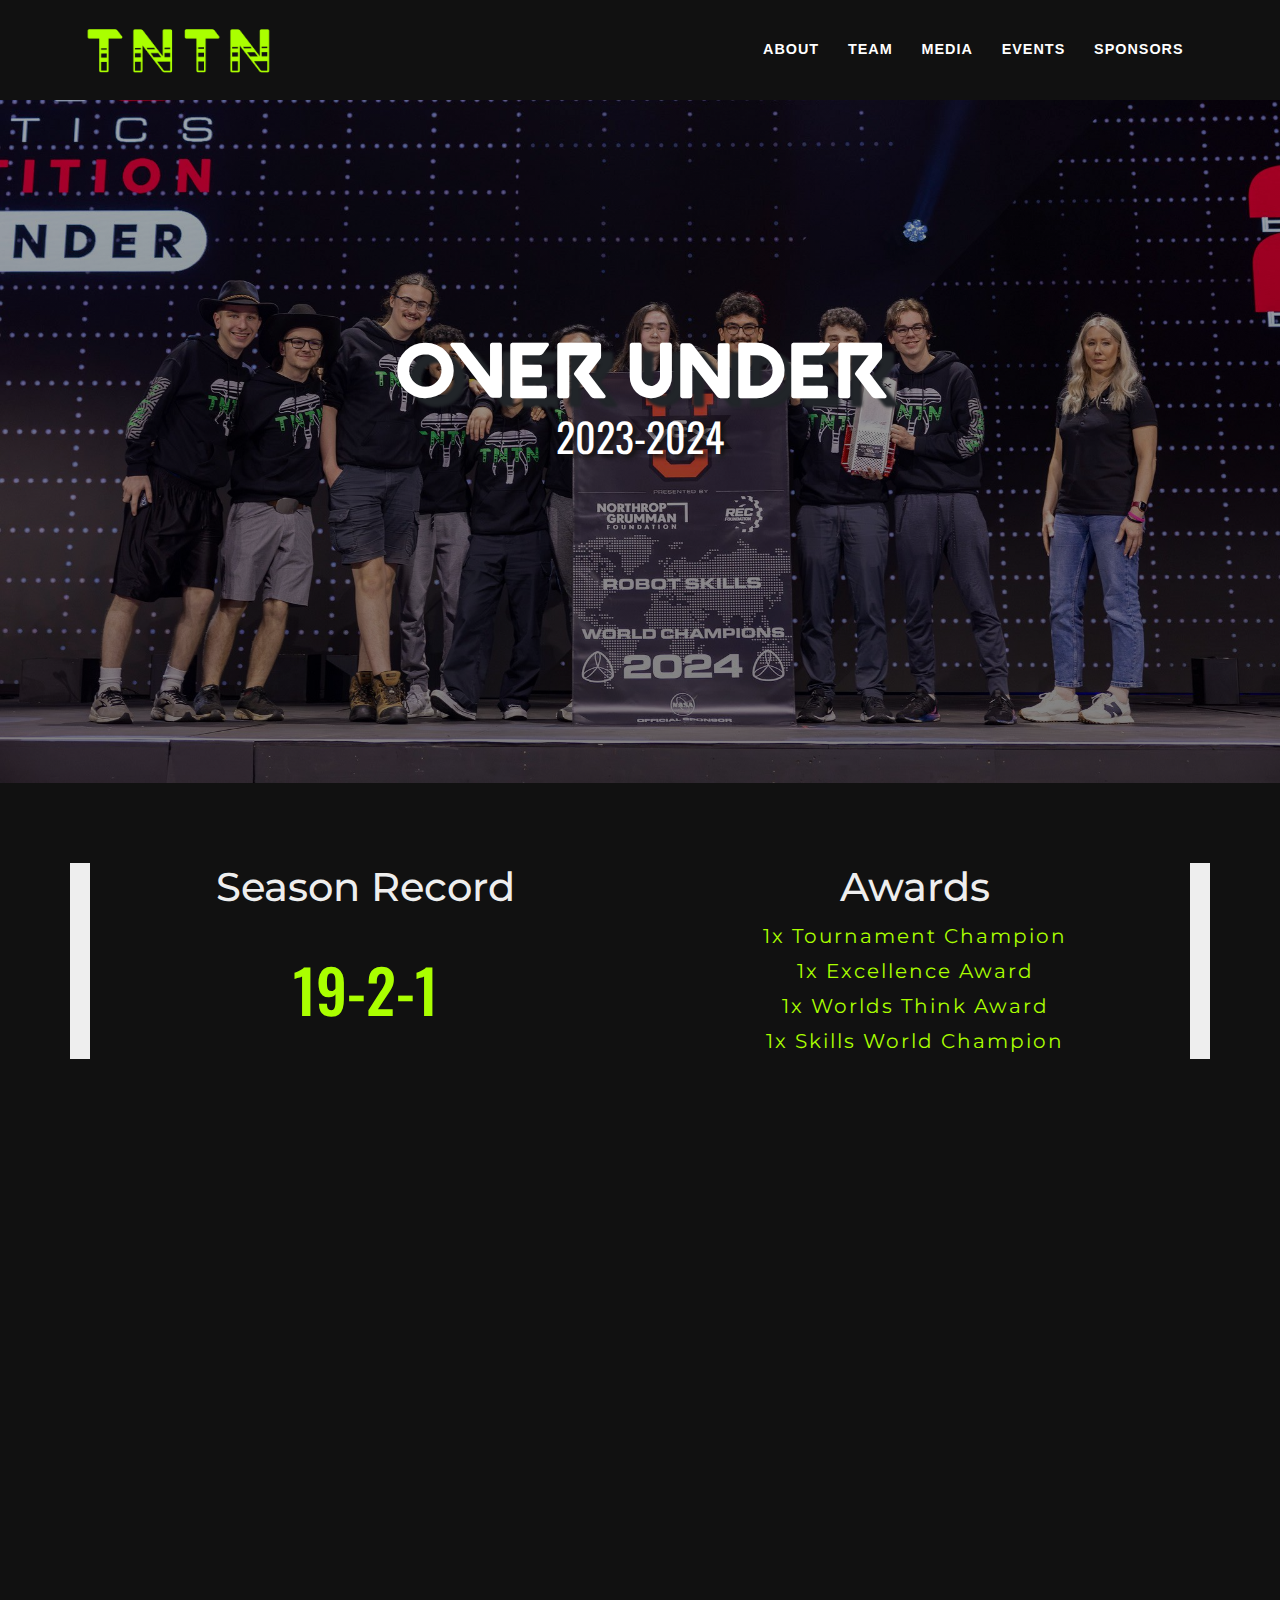
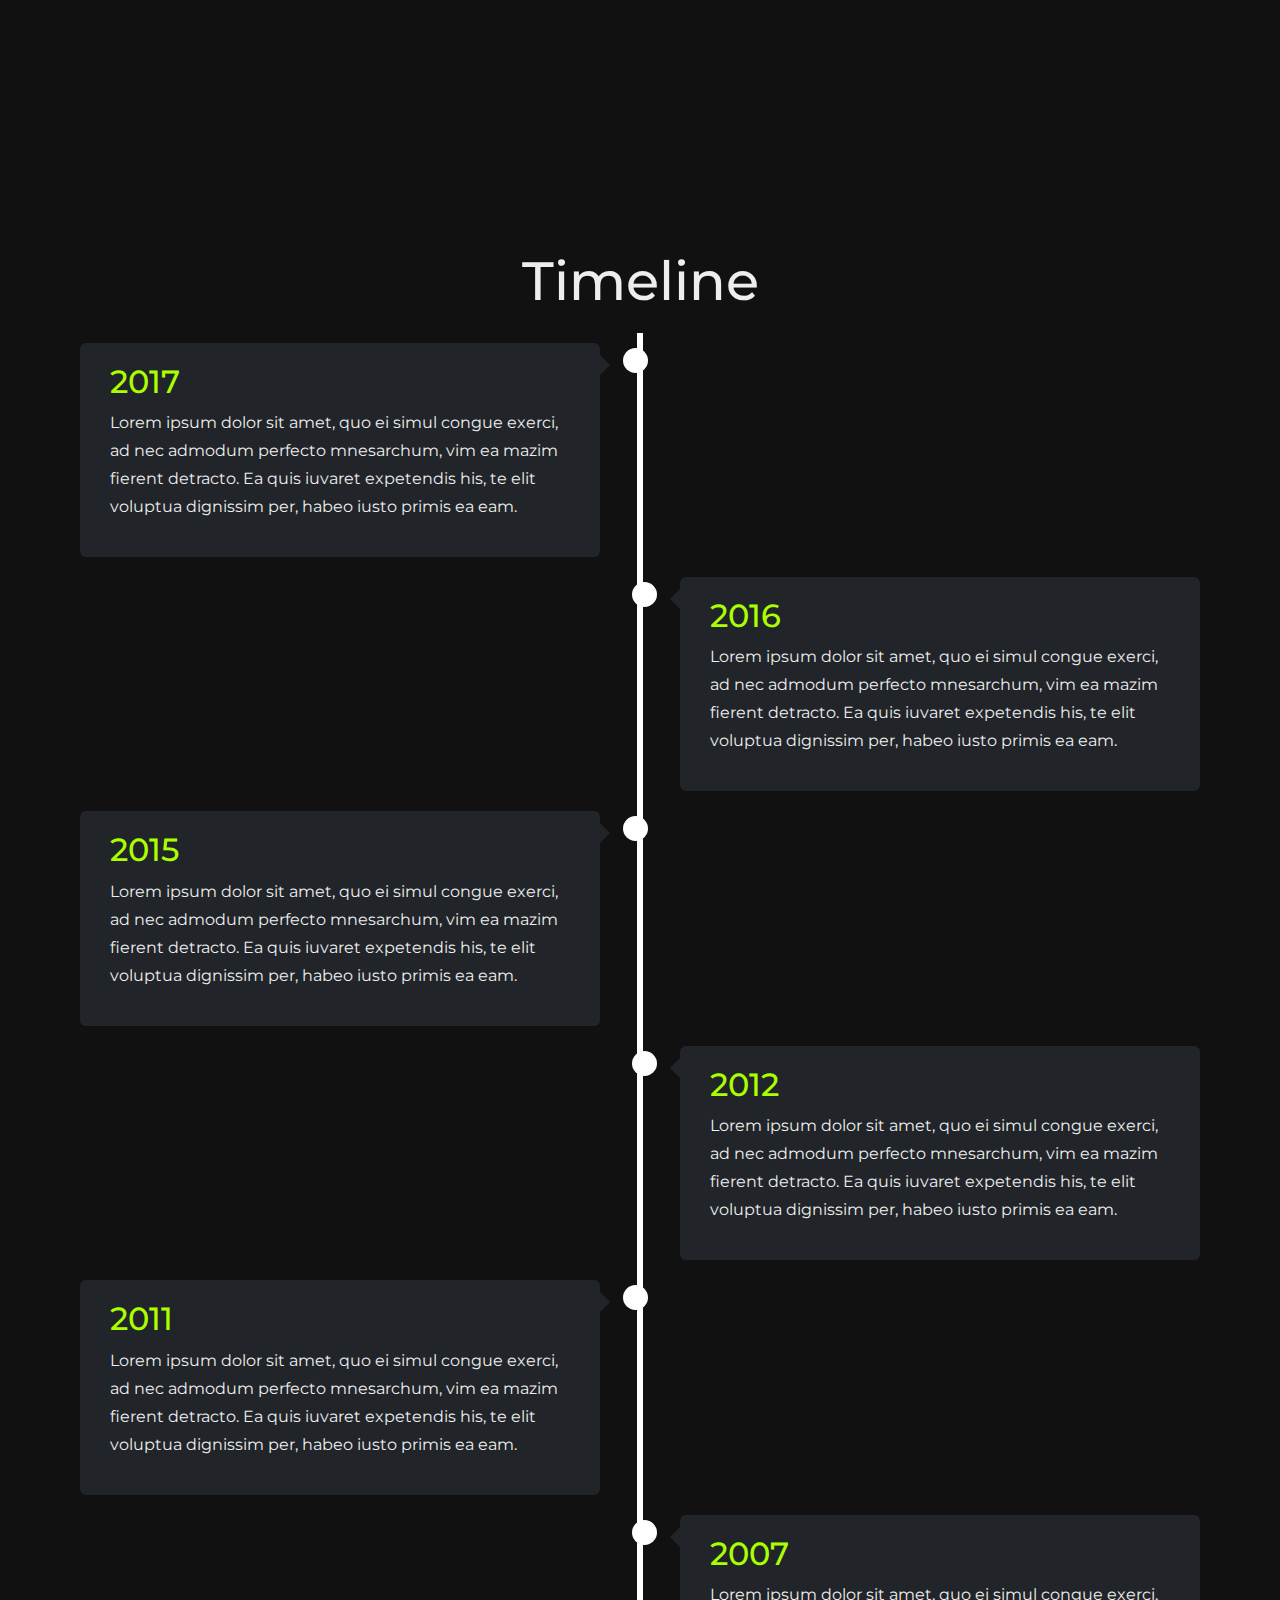
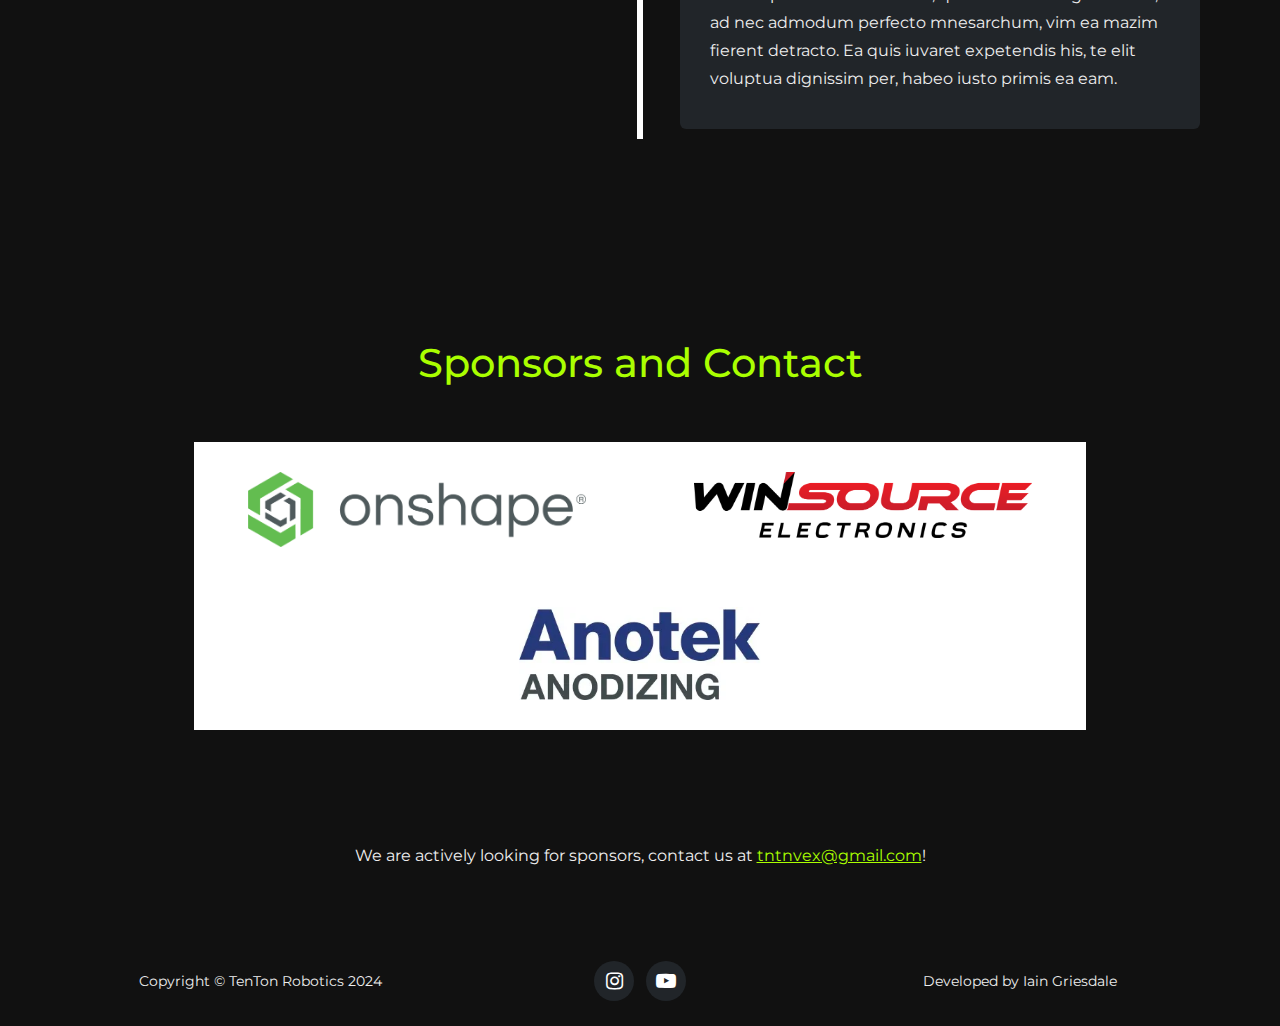
<file: OverUnder.html>
<!DOCTYPE html>
<html data-bs-theme="light" style="background: #000000;">

<head>
    <meta charset="utf-8">
    <meta name="viewport" content="width=device-width, initial-scale=1.0, shrink-to-fit=no">
    <title>TNTN Robotics</title>
    <link rel="canonical" href="https://tntnvex.com/OverUnder.html">
    <meta property="og:url" content="https://tntnvex.com/OverUnder.html">
    <meta name="description" content="Welcome to the official website of TNTN, a brand new VEXU robotics team out of Vancouver, British Columbia, and current world record skills holders.">
    <meta property="og:image" content="https://tntnvex.com/assets/img/icons/IMG_3480-1.png">
    <link rel="icon" type="image/png" sizes="2048x2048" href="assets/img/icons/IMG_3480-1.png">
    <link rel="icon" type="image/png" sizes="2048x2048" href="assets/img/icons/IMG_3480-1.png" media="(prefers-color-scheme: dark)">
    <link rel="icon" type="image/png" sizes="2048x2048" href="assets/img/icons/IMG_3480-1.png">
    <link rel="icon" type="image/png" sizes="2048x2048" href="assets/img/icons/IMG_3480-1.png" media="(prefers-color-scheme: dark)">
    <link rel="icon" type="image/png" sizes="2048x2048" href="assets/img/icons/IMG_3480-1.png">
    <link rel="icon" type="image/png" sizes="2048x2048" href="assets/img/icons/IMG_3480-1.png">
    <link rel="icon" type="image/png" sizes="2048x2048" href="assets/img/icons/IMG_3480-1.png">
    <link rel="stylesheet" href="assets/bootstrap/css/bootstrap.min.css">
    <link rel="stylesheet" href="https://fonts.googleapis.com/css?family=Montserrat:400,700&amp;display=swap">
    <link rel="stylesheet" href="https://fonts.googleapis.com/css?family=Kaushan+Script&amp;display=swap">
    <link rel="stylesheet" href="https://fonts.googleapis.com/css?family=Allerta&amp;display=swap">
    <link rel="stylesheet" href="https://fonts.googleapis.com/css?family=Montserrat:400,500,600&amp;display=swap">
    <link rel="stylesheet" href="https://fonts.googleapis.com/css?family=Oswald:400,700&amp;display=swap">
    <link rel="stylesheet" href="assets/css/VALORANT.css">
    <link rel="stylesheet" href="assets/fonts/font-awesome.min.css">
    <link rel="stylesheet" href="assets/css/bs-theme-overrides.css">
    <link rel="stylesheet" href="assets/css/untitled.css">
    <link rel="stylesheet" href="assets/css/Team-Horizontal-icons.css">
    <link rel="stylesheet" href="assets/css/Team-Horizontal-images.css">
    <link rel="stylesheet" href="assets/css/Lightbox-Gallery-baguetteBox.min.css">
    <link rel="stylesheet" href="assets/css/MUSA_timeline-timeline.css">
    <link rel="stylesheet" href="assets/css/MUSA_timeline.css">
    <link rel="stylesheet" href="assets/css/Responsive-YouTube-Video-Section-Dark-Centered.css">
    <link rel="stylesheet" href="assets/css/Timeline---Gabriela-Carvalho.css">
    <link rel="stylesheet" href="assets/css/Timeline-1.css">
    <link rel="stylesheet" href="assets/css/Timeline.css">
</head>

<body id="page-top" data-bs-spy="scroll" data-bs-target="#mainNav" data-bs-offset="54">
    <nav class="navbar navbar-expand-lg fixed-top bg-dark navbar-dark" id="mainNav" style="color: rgb(225,225,225);background: rgb(17, 17, 17);height: 100px;">
        <div class="container"><button data-bs-toggle="collapse" data-bs-target="#navbarResponsive" class="navbar-toggler navbar-toggler-right" type="button" aria-controls="navbarResponsive" aria-expanded="false" aria-label="Toggle navigation"><i class="fa fa-bars"></i></button>
            <div class="collapse navbar-collapse" id="navbarResponsive"><img src="assets/img/icons/IMG_3484.png" style="width: 200px;height: auto;padding-top: 10px;" width="150" height="150">
                <ul class="navbar-nav ms-auto text-uppercase">
                    <li class="nav-item"><a class="nav-link" href="#about" style="color: rgb(255,255,255);">About</a></li>
                    <li class="nav-item"><a class="nav-link" href="#team" style="color: rgb(255,255,255);">Team</a></li>
                    <li class="nav-item"><a class="nav-link" href="media.html" style="color: rgb(255,255,255);">Media</a></li>
                    <li class="nav-item"><a class="nav-link" href="events.html" style="color: rgb(255,255,255);">Events</a></li>
                    <li class="nav-item"><a class="nav-link" href="#sponsor" style="color: rgb(255,255,255);">sponsors</a></li>
                </ul>
            </div>
        </div>
    </nav>
    <header class="masthead" style="background: linear-gradient(rgba(0, 0, 0, 0.3) 0%, rgba(0, 0, 0, 0.5)), url(&quot;assets/img/TeamPhotos/IMG_9033.jpg&quot;) bottom / cover;height: 87vh;width: 100%;background-size: auto, cover;">
        <div class="container" style="height: 100%;">
            <div class="intro-text vertical-center">
                <div class="intro-heading text-uppercase" style="margin: 0;padding: 0;"><span class="tntn-title" style="padding: 10px;/*font-size: 1.5em;*/font-family: VALORANT;text-shadow: 12px 9px 3px var(--bs-body-color);">Over Under</span></div>
                <div class="intro-lead-in"><span style="font-family: Oswald, sans-serif;text-shadow: 4px 3px 4px var(--bs-background);">2023-2024</span></div>
            </div>
        </div>
    </header>
    <section style="background: var(--bs-background);padding-bottom: 40px;padding-top: 80px;">
        <div class="container home-stats" style="border-radius: -25px;/*background: rgba(238,238,238,0);*//*border-top-left-radius: 0;*//*border: 4px none var(--tntn-green);*//*border-top-style: none;*//*border-right: 20px solid var(--primary-text-color);*//*border-left: 20px solid var(--primary-text-color);*/">
            <div class="row">
                <div class="col col-md-6">
                    <h1 class="text-center" style="color: var(--primary-text-color);padding: 0;padding-bottom: 0;text-align: center;width: 100%;">Season Record</h1>
                </div>
                <div class="col col-md-6 hide-mobile">
                    <h1 class="text-center" style="color: var(--primary-text-color);padding: 0;padding-bottom: 0;text-align: center;width: 100%;">Awards</h1>
                </div>
            </div>
            <div class="row">
                <div class="col-md-6">
                    <h1 class="horizontal-center" style="/*color: #eeeeee;*/padding-bottom: 0;text-align: center;width: initial;font-family: Oswald, sans-serif;font-size: 60px;border-bottom-style: none;border-bottom-color: var(--tntn-green);">19-2-1</h1>
                </div>
                <div class="col-md-6">
                    <p class="horizontal-center" style="width: auto;text-align: center;color: var(--tntn-green);font-size: 20px;letter-spacing: 2px;font-family: Montserrat, sans-serif;border-bottom: 5px none var(--primary-text-color) ;">1x Tournament Champion<br>1x Excellence Award<br>1x Worlds Think Award<br>1x Skills World Champion</p>
                </div>
            </div>
        </div>
    </section>
    <section class="clean-block clean-info dark" style="background: var(--bs-background);padding-top: 50px;padding-bottom: 50px;">
        <div class="container" style="width: 1088px;">
            <div class="videoWrapper"><iframe allowfullscreen="" frameborder="0" src="https://www.youtube.com/embed/LViwEIbAEgU" class="embed-responsive-item" width="100%" height="auto"></iframe></div>
        </div>
    </section>
    <section style="background: var(--bs-background);padding-top: 50px;">
        <div>
            <h1 class="text-center" style="color: var(--primary-text-color);padding: 0;text-align: center;width: 100%;margin-bottom: 20px;font-size: 54.25px;">Timeline</h1>
        </div>
        <div class="gc005-timeline" style="background: var(--bs-background);">
            <div class="gc005-container gc005-left">
                <div class="gc005-content" style="background: var(--bs-dark);">
                    <h2>2017</h2>
                    <p>Lorem ipsum dolor sit amet, quo ei simul congue exerci, ad nec admodum perfecto mnesarchum, vim ea mazim fierent detracto. Ea quis iuvaret expetendis his, te elit voluptua dignissim per, habeo iusto primis ea eam.</p>
                </div>
            </div>
            <div class="gc005-container gc005-right">
                <div class="gc005-content">
                    <h2>2016</h2>
                    <p>Lorem ipsum dolor sit amet, quo ei simul congue exerci, ad nec admodum perfecto mnesarchum, vim ea mazim fierent detracto. Ea quis iuvaret expetendis his, te elit voluptua dignissim per, habeo iusto primis ea eam.</p>
                </div>
            </div>
            <div class="gc005-container gc005-left">
                <div class="gc005-content">
                    <h2>2015</h2>
                    <p>Lorem ipsum dolor sit amet, quo ei simul congue exerci, ad nec admodum perfecto mnesarchum, vim ea mazim fierent detracto. Ea quis iuvaret expetendis his, te elit voluptua dignissim per, habeo iusto primis ea eam.</p>
                </div>
            </div>
            <div class="gc005-container gc005-right">
                <div class="gc005-content">
                    <h2>2012</h2>
                    <p>Lorem ipsum dolor sit amet, quo ei simul congue exerci, ad nec admodum perfecto mnesarchum, vim ea mazim fierent detracto. Ea quis iuvaret expetendis his, te elit voluptua dignissim per, habeo iusto primis ea eam.</p>
                </div>
            </div>
            <div class="gc005-container gc005-left">
                <div class="gc005-content">
                    <h2>2011</h2>
                    <p>Lorem ipsum dolor sit amet, quo ei simul congue exerci, ad nec admodum perfecto mnesarchum, vim ea mazim fierent detracto. Ea quis iuvaret expetendis his, te elit voluptua dignissim per, habeo iusto primis ea eam.</p>
                </div>
            </div>
            <div class="gc005-container gc005-right">
                <div class="gc005-content">
                    <h2>2007</h2>
                    <p>Lorem ipsum dolor sit amet, quo ei simul congue exerci, ad nec admodum perfecto mnesarchum, vim ea mazim fierent detracto. Ea quis iuvaret expetendis his, te elit voluptua dignissim per, habeo iusto primis ea eam.</p>
                </div>
            </div>
        </div>
    </section>
    <section style="background: var(--bs-background);padding: 50px 0px;">
        <div class="container" style="padding-bottom: 0px;">
            <h1 style="/*color: #eeeeee;*/text-align: center;padding-bottom: 30px;">Sponsors and Contact</h1>
            <div class="row" style="padding-bottom: 0;background: #ffffff;margin: 10%;margin-top: 25px;">
                <div class="col-md-6">
                    <div style="text-align: center;padding-top: 30px;padding-bottom: 30px;color: var(--primary-text-color);background: rgba(238,238,238,0);height: 100%;margin: 0;margin-top: 0;"><img src="assets/img/Sponsors/onshape.png" style="width: 80%;"></div>
                </div>
                <div class="col-md-6">
                    <div style="text-align: center;padding-top: 30px;padding-bottom: 30px;background: rgba(255,255,255,0);height: 100%;margin: 0;"><img src="assets/img/Sponsors/winsource.png" style="width: 80%;"></div>
                </div>
                <div class="col-md-6 horizontal-center">
                    <div class="horizontal-center" style="text-align: center;padding-top: 30px;padding-bottom: 30px;background: rgba(255,255,255,0);height: 100%;margin: 0;"><img src="assets/img/Sponsors/anotek.png" style="width: 70%;"></div>
                </div>
            </div>
            <p style="text-align: center;">We are actively looking for sponsors, contact us at <a href="mailto:tntnvex@gmail.com" style="color: var(--tntn-green);">tntnvex@gmail.com</a>!</p>
        </div>
    </section>
    <footer id="sponsor" style="background: rgb(17,17,17);">
        <div class="container">
            <div class="row">
                <div class="col-md-4"><span class="copyright" style="color: var(--primary-text-color);">Copyright&nbsp;© TenTon Robotics 2024</span></div>
                <div class="col-md-4">
                    <ul class="list-inline social-buttons">
                        <li class="list-inline-item"><a href="https://www.instagram.com/tntn.vex/" target="_blank"><i class="fa fa-instagram"></i></a></li>
                        <li class="list-inline-item"><a href="https://www.youtube.com/@TNTN-vexu" target="_blank"><i class="fa fa-youtube-play"></i></a></li>
                    </ul>
                </div>
                <div class="col-md-4"><span class="copyright" style="color: var(--primary-text-color);">Developed by Iain Griesdale</span></div>
            </div>
        </div>
    </footer>
    <script src="assets/bootstrap/js/bootstrap.min.js"></script>
    <script src="assets/js/agency.js"></script>
    <script src="assets/js/Lightbox-Gallery-baguetteBox.min.js"></script>
    <script src="assets/js/Lightbox-Gallery.js"></script>
</body>

</html>
</file>
<file: assets/css/VALORANT.css>
@font-face {
	font-family: 'VALORANT';
	src: url(../../assets/fonts/VALORANT-1053497f00bf60348777f5d86fe74569.woff2) format('woff2'),
	url(../../assets/fonts/VALORANT-0fff685bd6945c18be47fc319a4a2683.woff) format('woff');
	font-weight: normal;
	font-style: normal;
	font-display: swap;
}
</file>
<file: assets/css/bs-theme-overrides.css>
:root, [data-bs-theme=light] {
  --bs-primary: #bcf93e;
  --bs-primary-rgb: 188,249,62;
  --bs-primary-text-emphasis: #4B6419;
  --bs-primary-bg-subtle: #F2FED8;
  --bs-primary-border-subtle: #E4FDB2;
  --bs-link-color: #bcf93e;
  --bs-link-color-rgb: 188,249,62;
  --bs-link-hover-color: #bcf93e;
  --bs-link-hover-color-rgb: 188,249,62;
}

.btn-primary {
  --bs-btn-color: #000000;
  --bs-btn-bg: #bcf93e;
  --bs-btn-border-color: #bcf93e;
  --bs-btn-hover-color: #000000;
  --bs-btn-hover-bg: #C6FA5B;
  --bs-btn-hover-border-color: #C3FA51;
  --bs-btn-focus-shadow-rgb: 28,37,9;
  --bs-btn-active-color: #000000;
  --bs-btn-active-bg: #C9FA65;
  --bs-btn-active-border-color: #C3FA51;
  --bs-btn-disabled-color: #000000;
  --bs-btn-disabled-bg: #bcf93e;
  --bs-btn-disabled-border-color: #bcf93e;
}

.btn-outline-primary {
  --bs-btn-color: #bcf93e;
  --bs-btn-border-color: #bcf93e;
  --bs-btn-focus-shadow-rgb: 188,249,62;
  --bs-btn-hover-color: #000000;
  --bs-btn-hover-bg: #bcf93e;
  --bs-btn-hover-border-color: #bcf93e;
  --bs-btn-active-color: #000000;
  --bs-btn-active-bg: #bcf93e;
  --bs-btn-active-border-color: #bcf93e;
  --bs-btn-disabled-color: #bcf93e;
  --bs-btn-disabled-bg: transparent;
  --bs-btn-disabled-border-color: #bcf93e;
}
</file>
<file: assets/css/untitled.css>
#mainNav .navbar-nav .nav-item .nav-link.active, #mainNav .navbar-nav .nav-item .nav-link:hover {
  color: var(--bs-tntngreen) !important;
}

#mainNav .navbar-nav .nav-item .nav-link {
  font-size: 90%;
  font-weight: 650;
  padding: .75em 0;
  letter-spacing: 1px;
  color: #222;
  font-family: "Open Sans", "Helvetica Neue", Helvetica, Arial, sans-serif;
}

.bg-dark {
  background-color: #111 !important;
}

:root {
  --tntn-green: rgb(170, 255, 0);
  --bs-background: rgb(17, 17, 17);
  --primary-text-color: #eee;
  --bs-card-color: rgb(17, 17, 17);
  --bs-blue: #0d6efd;
  --bs-indigo: #6610f2;
  --bs-purple: #6f42c1;
  --bs-pink: #d63384;
  --bs-red: #DE4149;
  --bs-orange: #fd7e14;
  --bs-yellow: #ffc107;
  --bs-green: #198754;
  --bs-tntngreen: rgb(170, 255, 0);
  --bs-teal: #20c997;
  --bs-cyan: #0dcaf0;
  --bs-white: #fff;
  --bs-gray: #868e96;
  --bs-gray-dark: #343a40;
  --bs-gray-100: #f8f9fa;
  --bs-gray-200: #e9ecef;
  --bs-gray-300: #dee2e6;
  --bs-gray-400: #ced4da;
  --bs-gray-500: #adb5bd;
  --bs-gray-600: #868e96;
  --bs-gray-700: #495057;
  --bs-gray-800: #343a40;
  --bs-gray-900: #212529;
  --bs-primary: #fed136;
  --bs-secondary: #868e96;
  --bs-success: #198754;
  --bs-info: #0dcaf0;
  --bs-warning: #ffc107;
  --bs-danger: #dc3545;
  --bs-light: #f8f9fa;
  --bs-dark: #212529;
  --bs-primary-rgb: 254, 209, 54;
  --bs-secondary-rgb: 134, 142, 150;
  --bs-success-rgb: 25, 135, 84;
  --bs-info-rgb: 13, 202, 240;
  --bs-warning-rgb: 255, 193, 7;
  --bs-danger-rgb: 220, 53, 69;
  --bs-light-rgb: 248, 249, 250;
  --bs-dark-rgb: 33, 37, 41;
  --bs-white-rgb: 255, 255, 255;
  --bs-black-rgb: 0, 0, 0;
  --bs-body-color-rgb: 33, 37, 41;
  --bs-body-bg-rgb: 255, 255, 255;
  --bs-font-sans-serif: system-ui, -apple-system, "Segoe UI", Roboto, "Helvetica Neue", Arial, "Noto Sans", "Liberation Sans", sans-serif, "Apple Color Emoji", "Segoe UI Emoji", "Segoe UI Symbol", "Noto Color Emoji";
  --bs-font-monospace: SFMono-Regular, Menlo, Monaco, Consolas, "Liberation Mono", "Courier New", monospace;
  --bs-gradient: linear-gradient(180deg, rgba(255, 255, 255, 0.15), rgba(255, 255, 255, 0));
  --bs-body-font-family: var(--bs-font-sans-serif);
  --bs-body-font-size: 1rem;
  --bs-body-font-weight: 400;
  --bs-body-line-height: 1.5;
  --bs-body-color: #212529;
  --bs-body-bg: #fff;
}

.btn-primary:active, .btn-primary:focus, .btn-primary:hover {
  background-color: var(--bs-red) !important;
  border-color: #e54f4f !important;
  color: #e54f4f;
}

.btn-check:checked + .btn-primary:focus, .btn-check:active + .btn-primary:focus, .btn-primary:active:focus, .btn-primary.active:focus, .show > .btn-primary.dropdown-toggle:focus {
  box-shadow: 0 0 0 .25rem #DE4149;
}

.btn-primary:active, .btn-primary:hover {
  background-color: var(--bs-tntngreen) !important;
}

.btn-primary:focus {
  box-shadow: 0 0 0 .2rem var(--bs-tntngreen) !important;
}

ul.social-buttons li a:active, ul.social-buttons li a:focus, ul.social-buttons li a:hover {
  background-color: var(--bs-tntngreen);
}

.text-primary {
  --bs-text-opacity: 1;
  color: var(--bs-tntngreen) !important;
}

::selection {
  background: rgba(170, 255, 0, 0.35);
  text-shadow: none;
}

.card {
  --bs-card-spacer-y: 1rem;
  --bs-card-spacer-x: 1rem;
  --bs-card-title-spacer-y: 0.5rem;
  --bs-card-border-width: var(--bs-border-width);
  --bs-card-border-color: var(--bs-border-color-translucent);
  --bs-card-border-radius: var(--bs-border-radius);
  --bs-card-inner-border-radius: calc(var(--bs-border-radius) - (var(--bs-border-width)));
  --bs-card-cap-padding-y: 0.5rem;
  --bs-card-cap-padding-x: 1rem;
  --bs-card-cap-bg: rgba(var(--bs-body-color-rgb), 0.03);
  --bs-card-bg: var(--bs-body-bg);
  --bs-card-img-overlay-padding: 1rem;
  --bs-card-group-margin: 0.75rem;
  position: relative;
  display: flex;
  flex-direction: column;
  min-width: 0;
  height: var(--bs-card-height);
  color: var(--bs-body-color);
  word-wrap: break-word;
  background-color: var(--bs-background);
  background-clip: border-box;
  border: var(--bs-card-border-width) solid var(--bs-card-border-color);
  border-radius: var(--bs-card-border-radius);
  flex: 1 1 20em;
  flex-grow: 1;
}

.text-muted {
  --bs-text-opacity: 1;
  color: var(--primary-text-color) !important;
}

p {
  color: var(--primary-text-color);
}

.col-md-6 {
  display: flex;
  align-items: center;
}

.intro-text.vertical-center {
  top: 50%;
  -ms-transform: translateY(-55%);
  transform: translateY(-55%);
}

@media (max-width: 600px) {
  .intro-text.vertical-center {
    top: 45%;
    -ms-transform: translateY(-55%);
    transform: translateY(-55%);
  }
}

.vertical-center {
  margin: 0;
  position: relative;
  top: 50%;
  -ms-transform: translateY(-50%);
  transform: translateY(-50%);
}

.horizontal-center {
  margin: 0;
  position: relative;
  left: 50%;
  -ms-transform: translateX(-50%);
  transform: translateX(-50%);
}

h6, .h6, h5, .h5, h4, .h4, h3, .h3, h2, .h2, h1, .h1 {
  margin-top: 0;
  margin-bottom: .5rem;
  font-weight: 500;
  line-height: 1.2;
  color: var(--tntn-green);
}

.card-title {
  margin-bottom: var(--bs-card-title-spacer-y);
  color: var(--primary-text-color);
  font-weight: bold;
}

@media (min-width: 1600px) {
  .background-elephant {
    width: 70%;
    margin-left: 12.5%;
    padding-top: 5%;
  }
}

@media (max-width: 1600px) {
  .background-elephant {
    width: 50%;
    margin-left: 25%;
  }
}

@media (max-width: 800px) {
  .background-elephant {
    width: 100%;
    margin-left: 0%;
    padding-top: 30%;
  }
}

#mainNav .navbar-toggler {
  font-size: 12px;
  right: 0;
  padding: 13px;
  text-transform: uppercase;
  color: #fff;
  border: 0;
  background-color: var(--tntn-green);
  font-family: "Montserrat","Helvetica Neue",Helvetica,Arial,sans-serif;
}

@media (min-width: 480px) {
  .fit-cover.profile-picture {
    width: 200px;
    height: 200px;
  }
}

@media (max-width: 480px) {
  .fit-cover.profile-picture {
    width: 150px;
    height: 150px;
  }
}

@media (max-width: 700px) {
  .row.profiles {
    margin-top: 0;
  }
}

@media (min-width: 700px) {
  .row.profiles {
    padding-top: 100px;
    margin-top: 0;
  }
}

@media (max-width: 768px) {
  .home-stats {
  }
}

@media (min-width: 576px) {
  .home-stats {
    border-right: 20px solid var(--primary-text-color);
    border-left: 20px solid var(--primary-text-color);
    border-right-style: solid;
    border-right-width: 20px;
    border-left-style: solid;
    border-left-width: 20px;
  }
}

.btn-primary {
  --bs-btn-color: #000000;
  --bs-btn-bg: #bcf93e;
  --bs-btn-border-color: #bcf93e;
  --bs-btn-hover-color: #000000;
  --bs-btn-hover-bg: #C6FA5B;
  --bs-btn-hover-border-color: #C3FA51;
  --bs-btn-focus-shadow-rgb: 28,37,9;
  --bs-btn-active-color: #000000;
  --bs-btn-active-bg: #C9FA65;
  --bs-btn-active-border-color: #C3FA51;
  --bs-btn-disabled-color: #000000;
  --bs-btn-disabled-bg: #bcf93e;
  --bs-btn-disabled-border-color: #bcf93e;
}

.gallery-image {
  flex: 1 1 20em;
  flex-grow: 1;
  display: flex;
}

#gallery-image {
  flex: 1 1 20em;
  flex-grow: 1;
  display: flex;
}
</file>
<file: assets/css/Team-Horizontal-icons.css>
.bs-icon {
  --bs-icon-size: .75rem;
  display: flex;
  flex-shrink: 0;
  justify-content: center;
  align-items: center;
  font-size: var(--bs-icon-size);
  width: calc(var(--bs-icon-size) * 2);
  height: calc(var(--bs-icon-size) * 2);
  color: var(--bs-primary);
}

.bs-icon-xs {
  --bs-icon-size: 1rem;
  width: calc(var(--bs-icon-size) * 1.5);
  height: calc(var(--bs-icon-size) * 1.5);
}

.bs-icon-sm {
  --bs-icon-size: 1rem;
}

.bs-icon-md {
  --bs-icon-size: 1.5rem;
}

.bs-icon-lg {
  --bs-icon-size: 2rem;
}

.bs-icon-xl {
  --bs-icon-size: 2.5rem;
}

.bs-icon.bs-icon-primary {
  color: var(--bs-white);
  background: var(--bs-primary);
}

.bs-icon.bs-icon-primary-light {
  color: var(--bs-primary);
  background: rgba(var(--bs-primary-rgb), .2);
}

.bs-icon.bs-icon-semi-white {
  color: var(--bs-primary);
  background: rgba(255, 255, 255, .5);
}

.bs-icon.bs-icon-rounded {
  border-radius: .5rem;
}

.bs-icon.bs-icon-circle {
  border-radius: 50%;
}

@media (min-width: 1600px) {
  .tntn-title {
    font-size: 2em;
  }
}

@media (max-width: 600px) {
  .tntn-title {
    font-size: 1.3em;
  }
}

@media (max-width: 600px) {
  .tntn-title {
    float: left;
    width: 100%;
    clear: left;
    font-size: 1.2em;
  }
}

@media (max-width: 300px) {
  .intro-heading {
  }
}

div {
}

@media (max-width: 768px) {
  .hide-mobile {
    display: none;
  }
}
</file>
<file: assets/css/Team-Horizontal-images.css>
.fit-cover {
  object-fit: cover;
}
</file>
<file: assets/css/MUSA_timeline-timeline.css>
img {
  vertical-align: middle;
}

.img-responsive {
  display: block;
  height: auto;
  max-width: 100%;
}

.img-rounded {
  border-radius: 3px;
}

.img-thumbnail {
  background-color: #fff;
  border: 1px solid #ededf0;
  border-radius: 3px;
  display: inline-block;
  height: auto;
  line-height: 1.428571429;
  max-width: 100%;
  moz-transition: all .2s ease-in-out;
  o-transition: all .2s ease-in-out;
  padding: 2px;
  transition: all .2s ease-in-out;
  webkit-transition: all .2s ease-in-out;
}

.img-circle {
  border-radius: 50%;
}

.timeline-centered {
  position: relative;
  margin-bottom: 30px;
}

.timeline-centered:before, .timeline-centered:after {
  content: " ";
  display: table;
}

.timeline-centered:after {
  clear: both;
}

.timeline-centered:before, .timeline-centered:after {
  content: " ";
  display: table;
}

.timeline-centered:after {
  clear: both;
}

.timeline-centered:before {
  content: '';
  position: absolute;
  display: block;
  width: 4px;
  background: #f5f5f6;
  left: 50%;
  top: 20px;
  bottom: 20px;
  margin-left: -4px;
}

.timeline-centered .timeline-entry {
  position: relative;
  width: 50%;
  float: right;
  margin-bottom: 70px;
  clear: both;
}

.timeline-centered .timeline-entry:before, .timeline-centered .timeline-entry:after {
  content: " ";
  display: table;
}

.timeline-centered .timeline-entry:after {
  clear: both;
}

.timeline-centered .timeline-entry:before, .timeline-centered .timeline-entry:after {
  content: " ";
  display: table;
}

.timeline-centered .timeline-entry:after {
  clear: both;
}

.timeline-centered .timeline-entry.begin {
  margin-bottom: 0;
}

.timeline-centered .timeline-entry.left-aligned {
  float: left;
}

.timeline-centered .timeline-entry.left-aligned .timeline-entry-inner {
  margin-left: 0;
  margin-right: -18px;
}

.timeline-centered .timeline-entry.left-aligned .timeline-entry-inner .timeline-time {
  left: auto;
  right: -100px;
  text-align: left;
}

.timeline-centered .timeline-entry.left-aligned .timeline-entry-inner .timeline-icon {
  float: right;
}

.timeline-centered .timeline-entry.left-aligned .timeline-entry-inner .timeline-label {
  margin-left: 0;
  margin-right: 70px;
}

.timeline-centered .timeline-entry.left-aligned .timeline-entry-inner .timeline-label:after {
  left: auto;
  right: 0;
  margin-left: 0;
  margin-right: -9px;
  -moz-transform: rotate(180deg);
  -o-transform: rotate(180deg);
  -webkit-transform: rotate(180deg);
  -ms-transform: rotate(180deg);
  transform: rotate(180deg);
}

.timeline-centered .timeline-entry .timeline-entry-inner {
  position: relative;
  margin-left: -22px;
}

.timeline-centered .timeline-entry .timeline-entry-inner:before, .timeline-centered .timeline-entry .timeline-entry-inner:after {
  content: " ";
  display: table;
}

.timeline-centered .timeline-entry .timeline-entry-inner:after {
  clear: both;
}

.timeline-centered .timeline-entry .timeline-entry-inner:before, .timeline-centered .timeline-entry .timeline-entry-inner:after {
  content: " ";
  display: table;
}

.timeline-centered .timeline-entry .timeline-entry-inner:after {
  clear: both;
}

.timeline-centered .timeline-entry .timeline-entry-inner .timeline-time {
  position: absolute;
  left: -100px;
  text-align: right;
  padding: 10px;
  -webkit-box-sizing: border-box;
  -moz-box-sizing: border-box;
  box-sizing: border-box;
}

.timeline-centered .timeline-entry .timeline-entry-inner .timeline-time > span {
  display: block;
}

.timeline-centered .timeline-entry .timeline-entry-inner .timeline-time > span:first-child {
  font-size: 15px;
  font-weight: bold;
}

.timeline-centered .timeline-entry .timeline-entry-inner .timeline-time > span:last-child {
  font-size: 12px;
}

.timeline-centered .timeline-entry .timeline-entry-inner .timeline-icon {
  background: #fff;
  color: #737881;
  display: block;
  width: 40px;
  height: 40px;
  -webkit-background-clip: padding-box;
  -moz-background-clip: padding;
  background-clip: padding-box;
  -webkit-border-radius: 20px;
  -moz-border-radius: 20px;
  border-radius: 20px;
  text-align: center;
  -moz-box-shadow: 0 0 0 5px #f5f5f6;
  -webkit-box-shadow: 0 0 0 5px #f5f5f6;
  box-shadow: 0 0 0 5px #f5f5f6;
  line-height: 40px;
  font-size: 15px;
  float: left;
}

.timeline-centered .timeline-entry .timeline-entry-inner .timeline-icon.bg-primary {
  background-color: #303641;
  color: #fff;
}

.timeline-centered .timeline-entry .timeline-entry-inner .timeline-icon.bg-secondary {
  background-color: #ee4749;
  color: #fff;
}

.timeline-centered .timeline-entry .timeline-entry-inner .timeline-icon.bg-success {
  background-color: #00a651;
  color: #fff;
}

.timeline-centered .timeline-entry .timeline-entry-inner .timeline-icon.bg-info {
  background-color: #21a9e1;
  color: #fff;
}

.timeline-centered .timeline-entry .timeline-entry-inner .timeline-icon.bg-warning {
  background-color: #fad839;
  color: #fff;
}

.timeline-centered .timeline-entry .timeline-entry-inner .timeline-icon.bg-danger {
  background-color: #cc2424;
  color: #fff;
}

.timeline-centered .timeline-entry .timeline-entry-inner .timeline-label {
  position: relative;
  background: #f5f5f6;
  padding: 1.7em;
  margin-left: 70px;
  -webkit-background-clip: padding-box;
  -moz-background-clip: padding;
  background-clip: padding-box;
  -webkit-border-radius: 3px;
  -moz-border-radius: 3px;
  border-radius: 3px;
}

.timeline-centered .timeline-entry .timeline-entry-inner .timeline-label:after {
  content: '';
  display: block;
  position: absolute;
  width: 0;
  height: 0;
  border-style: solid;
  border-width: 9px 9px 9px 0;
  border-color: transparent #f5f5f6 transparent transparent;
  left: 0;
  top: 10px;
  margin-left: -9px;
}

.timeline-centered .timeline-entry .timeline-entry-inner .timeline-label h2, .timeline-centered .timeline-entry .timeline-entry-inner .timeline-label p {
  color: #737881;
  font-family: "Noto Sans",sans-serif;
  font-size: 12px;
  margin: 0;
  line-height: 1.428571429;
}

.timeline-centered .timeline-entry .timeline-entry-inner .timeline-label p + p {
  margin-top: 15px;
}

.timeline-centered .timeline-entry .timeline-entry-inner .timeline-label h2 {
  font-size: 16px;
  margin-bottom: 10px;
}

.timeline-centered .timeline-entry .timeline-entry-inner .timeline-label h2 a {
  color: #303641;
}

.timeline-centered .timeline-entry .timeline-entry-inner .timeline-label h2 span {
  -webkit-opacity: .6;
  -moz-opacity: .6;
  opacity: .6;
  -ms-filter: alpha(opacity=60);
  filter: alpha(opacity=60);
}
</file>
<file: assets/css/MUSA_timeline.css>
img {
  vertical-align: middle;
}

.img-responsive {
  display: block;
  height: auto;
  max-width: 100%;
}

.img-rounded {
  border-radius: 3px;
}

.timeline-centered {
  position: relative;
  margin-bottom: 30px;
}

.timeline-centered:before, .timeline-centered:after {
  content: " ";
  display: table;
}

.timeline-centered:after {
  clear: both;
}

.timeline-centered:before, .timeline-centered:after {
  content: " ";
  display: table;
}

.timeline-centered:after {
  clear: both;
}

.timeline-centered:before {
  content: '';
  position: absolute;
  display: block;
  width: 4px;
  background: #f5f5f6;
  left: 50%;
  top: 20px;
  bottom: 20px;
  margin-left: -4px;
}

.timeline-centered .timeline-entry {
  position: relative;
  width: 50%;
  float: right;
  margin-bottom: 70px;
  clear: both;
}

.timeline-centered .timeline-entry:before, .timeline-centered .timeline-entry:after {
  content: " ";
  display: table;
}

.timeline-centered .timeline-entry:after {
  clear: both;
}

.timeline-centered .timeline-entry:before, .timeline-centered .timeline-entry:after {
  content: " ";
  display: table;
}

.timeline-centered .timeline-entry:after {
  clear: both;
}

.timeline-centered .timeline-entry.begin {
  margin-bottom: 0;
}

.timeline-centered .timeline-entry.left-aligned {
  float: left;
}

.timeline-centered .timeline-entry.left-aligned .timeline-entry-inner {
  margin-left: 0;
  margin-right: -18px;
}

.timeline-centered .timeline-entry.left-aligned .timeline-entry-inner .timeline-time {
  left: auto;
  right: -100px;
  text-align: left;
}

.timeline-centered .timeline-entry.left-aligned .timeline-entry-inner .timeline-icon {
  float: right;
}

.timeline-centered .timeline-entry.left-aligned .timeline-entry-inner .timeline-label {
  margin-left: 0;
  margin-right: 70px;
}

.timeline-centered .timeline-entry.left-aligned .timeline-entry-inner .timeline-label:after {
  left: auto;
  right: 0;
  margin-left: 0;
  margin-right: -9px;
  -moz-transform: rotate(180deg);
  -o-transform: rotate(180deg);
  -webkit-transform: rotate(180deg);
  -ms-transform: rotate(180deg);
  transform: rotate(180deg);
}

.timeline-centered .timeline-entry .timeline-entry-inner {
  position: relative;
  margin-left: -22px;
}

.timeline-centered .timeline-entry .timeline-entry-inner:before, .timeline-centered .timeline-entry .timeline-entry-inner:after {
  content: " ";
  display: table;
}

.timeline-centered .timeline-entry .timeline-entry-inner:after {
  clear: both;
}

.timeline-centered .timeline-entry .timeline-entry-inner:before, .timeline-centered .timeline-entry .timeline-entry-inner:after {
  content: " ";
  display: table;
}

.timeline-centered .timeline-entry .timeline-entry-inner:after {
  clear: both;
}

.timeline-centered .timeline-entry .timeline-entry-inner .timeline-time {
  position: absolute;
  left: -100px;
  text-align: right;
  padding: 10px;
  -webkit-box-sizing: border-box;
  -moz-box-sizing: border-box;
  box-sizing: border-box;
}

.timeline-centered .timeline-entry .timeline-entry-inner .timeline-time > span {
  display: block;
}

.timeline-centered .timeline-entry .timeline-entry-inner .timeline-time > span:first-child {
  font-size: 15px;
  font-weight: bold;
}

.timeline-centered .timeline-entry .timeline-entry-inner .timeline-time > span:last-child {
  font-size: 12px;
}

.timeline-centered .timeline-entry .timeline-entry-inner .timeline-icon {
  background: #fff;
  color: #737881;
  display: block;
  width: 40px;
  height: 40px;
  -webkit-background-clip: padding-box;
  -moz-background-clip: padding;
  background-clip: padding-box;
  -webkit-border-radius: 20px;
  -moz-border-radius: 20px;
  border-radius: 20px;
  text-align: center;
  -moz-box-shadow: 0 0 0 5px #f5f5f6;
  -webkit-box-shadow: 0 0 0 5px #f5f5f6;
  box-shadow: 0 0 0 5px #f5f5f6;
  line-height: 40px;
  font-size: 15px;
  float: left;
}

.timeline-centered .timeline-entry .timeline-entry-inner .timeline-icon.bg-secondary {
  background-color: #ee4749;
  color: #fff;
}

.timeline-centered .timeline-entry .timeline-entry-inner .timeline-icon.bg-success {
  background-color: #00a651;
  color: #fff;
}

.timeline-centered .timeline-entry .timeline-entry-inner .timeline-icon.bg-info {
  background-color: #21a9e1;
  color: #fff;
}

.timeline-centered .timeline-entry .timeline-entry-inner .timeline-icon.bg-warning {
  background-color: #fad839;
  color: #fff;
}

.timeline-centered .timeline-entry .timeline-entry-inner .timeline-label {
  position: relative;
  background: #f5f5f6;
  padding: 1.7em;
  margin-left: 70px;
  -webkit-background-clip: padding-box;
  -moz-background-clip: padding;
  background-clip: padding-box;
  -webkit-border-radius: 3px;
  -moz-border-radius: 3px;
  border-radius: 3px;
}

.timeline-centered .timeline-entry .timeline-entry-inner .timeline-label:after {
  content: '';
  display: block;
  position: absolute;
  width: 0;
  height: 0;
  border-style: solid;
  border-width: 9px 9px 9px 0;
  border-color: transparent #f5f5f6 transparent transparent;
  left: 0;
  top: 10px;
  margin-left: -9px;
}

.timeline-centered .timeline-entry .timeline-entry-inner .timeline-label h2, .timeline-centered .timeline-entry .timeline-entry-inner .timeline-label p {
  color: #737881;
  font-family: "Noto Sans",sans-serif;
  font-size: 12px;
  margin: 0;
  line-height: 1.428571429;
}

.timeline-centered .timeline-entry .timeline-entry-inner .timeline-label h2 {
  font-size: 16px;
  margin-bottom: 10px;
}

.timeline-centered .timeline-entry .timeline-entry-inner .timeline-label h2 a {
  color: #303641;
}

.timeline-centered .timeline-entry .timeline-entry-inner .timeline-label h2 span {
  -webkit-opacity: .6;
  -moz-opacity: .6;
  opacity: .6;
  -ms-filter: alpha(opacity=60);
  filter: alpha(opacity=60);
}
</file>
<file: assets/css/Responsive-YouTube-Video-Section-Dark-Centered.css>
.clean-block.dark {
  background-color: #222425;
}

.clean-block {
  background-color: #222425;
}

.videoWrapper {
  position: relative;
  padding-bottom: 56.25%;
  height: 0;
}

.videoWrapper iframe {
  position: absolute;
  top: 0;
  left: 0;
  width: 100%;
  height: 100%;
}
</file>
<file: assets/css/Timeline---Gabriela-Carvalho.css>
* {
  box-sizing: border-box;
}

.gc005-timeline {
  position: relative;
  max-width: 1200px;
  margin: 0 auto;
}

.gc005-timeline::after {
  content: '';
  position: absolute;
  width: 6px;
  background-color: white;
  top: 0;
  bottom: 0;
  left: 50%;
  margin-left: -3px;
}

.gc005-container {
  padding: 10px 40px;
  position: relative;
  background-color: inherit;
  width: 50%;
}

.gc005-container::after {
  content: '';
  position: absolute;
  width: 25px;
  height: 25px;
  right: -8px;
  background-color: white;
  /*border: 4px solid var(--bs-dark);*/
  top: 15px;
  border-radius: 50%;
  z-index: 1;
}

.gc005-left {
  left: 0;
}

.gc005-right {
  left: 50%;
}

.gc005-left::before {
  content: " ";
  height: 0;
  position: absolute;
  top: 22px;
  width: 0;
  z-index: 1;
  right: 30px;
  border: medium solid var(--bs-dark);
  border-width: 10px 0 10px 10px;
  border-color: transparent transparent transparent var(--bs-dark);
}

.gc005-right::before {
  content: " ";
  height: 0;
  position: absolute;
  top: 22px;
  width: 0;
  z-index: 1;
  left: 30px;
  border: medium solid white;
  border-width: 10px 10px 10px 0;
  border-color: transparent var(--bs-dark) transparent transparent;
}

.gc005-right::after {
  left: -8px;
}

.gc005-content {
  padding: 20px 30px;
  background-color: var(--bs-dark);
  position: relative;
  border-radius: 6px;
}

@media screen and (max-width: 600px) {
  .gc005-timeline::after {
    left: 31px;
  }
}

@media screen and (max-width: 600px) {
  .gc005-container {
    width: 100%;
    padding-left: 70px;
    padding-right: 25px;
  }
}

@media screen and (max-width: 600px) {
  .gc005-container::before {
    left: 60px;
    border: medium solid white;
    border-width: 10px 10px 10px 0;
    border-color: transparent white transparent transparent;
  }
}

@media screen and (max-width: 600px) {
  .gc005-left::after, .gc005-right::after {
    left: 15px;
  }
}

@media screen and (max-width: 600px) {
  .gc005-right {
    left: 0%;
  }
}
</file>
<file: assets/css/Timeline-1.css>
#section-timeline .text-muted {
  color: #777;
}

section#section-timeline {
  padding: 100px 0;
}

section#section-timeline h2.section-heading {
  font-size: 40px;
  margin-top: 0;
  margin-bottom: 15px;
}

section#section-timeline h3.section-subheading {
  font-size: 16px;
  text-transform: none;
  font-weight: 400;
  margin-bottom: 75px;
}

@media (min-width:768px) {
  section#section-timeline {
    padding: 150px 0;
  }
}

.timeline {
  list-style: none;
  padding: 0;
  position: relative;
}

.timeline:before {
  top: 0;
  bottom: 0;
  position: absolute;
  content: "";
  width: 2px;
  background-color: #f1f1f1;
  left: 40px;
  margin-left: -1.5px;
}

.timeline > li {
  margin-bottom: 50px;
  position: relative;
  min-height: 50px;
}

.timeline > li:after, .timeline > li:before {
  content: " ";
  display: table;
}

.timeline > li:after {
  clear: both;
}

.timeline > li .timeline-panel {
  width: 100%;
  float: right;
  padding: 0 20px 0 100px;
  position: relative;
  text-align: left;
}

.timeline > li .timeline-panel:before {
  border-left-width: 0;
  border-right-width: 15px;
  left: -15px;
  right: auto;
}

.timeline > li .timeline-panel:after {
  border-left-width: 0;
  border-right-width: 14px;
  left: -14px;
  right: auto;
}

.timeline > li .timeline-image {
  left: 0;
  margin-left: 0;
  width: 80px;
  height: 80px;
  position: absolute;
  z-index: 100;
  background-color: #fed136;
  color: #fff;
  border-radius: 100%;
  border: 7px solid #f1f1f1;
  text-align: center;
}

.timeline > li .timeline-image h4 {
  font-size: 10px;
  margin-top: 12px;
  line-height: 14px;
}

.timeline > li.timeline-inverted > .timeline-panel {
  float: right;
  text-align: left;
  padding: 0 20px 0 100px;
}

.timeline > li.timeline-inverted > .timeline-panel:before {
  border-left-width: 0;
  border-right-width: 15px;
  left: -15px;
  right: auto;
}

.timeline > li.timeline-inverted > .timeline-panel:after {
  border-left-width: 0;
  border-right-width: 14px;
  left: -14px;
  right: auto;
}

.timeline > li:last-child {
  margin-bottom: 0;
}

.timeline .timeline-heading h4 {
  margin-top: 0;
  color: inherit;
}

.timeline .timeline-heading h4.subheading {
  text-transform: none;
}

.timeline .timeline-body > p, .timeline .timeline-body > ul {
  margin-bottom: 0;
}

@media (min-width:768px) {
  .timeline:before {
    left: 50%;
  }
}

@media (min-width:768px) {
  .timeline > li {
    margin-bottom: 100px;
    min-height: 100px;
  }
}

@media (min-width:768px) {
  .timeline > li .timeline-panel {
    width: 41%;
    float: left;
    padding: 0 20px 20px 30px;
    text-align: right;
  }
}

@media (min-width:768px) {
  .timeline > li .timeline-image {
    width: 100px;
    height: 100px;
    left: 50%;
    margin-left: -50px;
  }
}

@media (min-width:768px) {
  .timeline > li .timeline-image h4 {
    font-size: 13px;
    margin-top: 16px;
    line-height: 18px;
  }
}

@media (min-width:768px) {
  .timeline > li.timeline-inverted > .timeline-panel {
    float: right;
    text-align: left;
    padding: 0 30px 20px 20px;
  }
}

@media (min-width:992px) {
  .timeline > li .timeline-panel, .timeline > li.timeline-inverted > .timeline-panel {
    padding: 0 20px 20px;
  }
}

@media (min-width:992px) {
  .timeline > li {
    min-height: 150px;
  }
}

@media (min-width:992px) {
  .timeline > li .timeline-image {
    width: 150px;
    height: 150px;
    margin-left: -75px;
  }
}

@media (min-width:992px) {
  .timeline > li .timeline-image h4 {
    font-size: 18px;
    margin-top: 30px;
    line-height: 26px;
  }
}

@media (min-width:1200px) {
  .timeline > li {
    min-height: 170px;
  }
}

@media (min-width:1200px) {
  .timeline > li .timeline-panel {
    padding: 0 20px 20px 100px;
  }
}

@media (min-width:1200px) {
  .timeline > li .timeline-image {
    width: 170px;
    height: 170px;
    margin-left: -85px;
  }
}

@media (min-width:1200px) {
  .timeline > li .timeline-image h4 {
    margin-top: 40px;
  }
}

@media (min-width:1200px) {
  .timeline > li.timeline-inverted > .timeline-panel {
    padding: 0 100px 20px 20px;
  }
}

.timeline .list-group-item {
  margin-bottom: 0;
  background-color: inherit;
  border: none;
}
</file>
<file: assets/css/Timeline.css>
/* The actual timeline (the vertical ruler) */

.main-timeline-2 {
  position: relative;
}

/* The actual timeline (the vertical ruler) */

.main-timeline-2::after {
  content: "";
  position: absolute;
  width: 3px;
  background-color: #26c6da;
  top: 0;
  bottom: 0;
  left: 50%;
  margin-left: -3px;
}

/* Container around content */

.timeline-2 {
  position: relative;
  background-color: inherit;
  width: 50%;
}

/* The circles on the timeline */

.timeline-2::after {
  content: "";
  position: absolute;
  width: 25px;
  height: 25px;
  right: -11px;
  background-color: #26c6da;
  top: 15px;
  border-radius: 50%;
  z-index: 1;
}

/* Place the container to the left */

.left-2 {
  padding: 0px 40px 20px 0px;
  left: 0;
}

/* Place the container to the right */

.right-2 {
  padding: 0px 0px 20px 40px;
  left: 50%;
}

/* Add arrows to the left container (pointing right) */

.left-2::before {
  content: " ";
  position: absolute;
  top: 18px;
  z-index: 1;
  right: 30px;
  border: medium solid white;
  border-width: 10px 0 10px 10px;
  border-color: transparent transparent transparent white;
}

/* Add arrows to the right container (pointing left) */

.right-2::before {
  content: " ";
  position: absolute;
  top: 18px;
  z-index: 1;
  left: 30px;
  border: medium solid white;
  border-width: 10px 10px 10px 0;
  border-color: transparent white transparent transparent;
}

/* Fix the circle for containers on the right side */

.right-2::after {
  left: -14px;
}

/* Media queries - Responsive timeline on screens less than 600px wide */

/* Place the timelime to the left */

@media screen and (max-width: 600px) {
  .main-timeline-2::after {
    left: 31px;
  }
}

/* Full-width containers */

@media screen and (max-width: 600px) {
  .timeline-2 {
    width: 100%;
    padding-left: 70px;
    padding-right: 25px;
  }
}

/* Make sure that all arrows are pointing leftwards */

@media screen and (max-width: 600px) {
  .timeline-2::before {
    left: 60px;
    border: medium solid white;
    border-width: 10px 10px 10px 0;
    border-color: transparent white transparent transparent;
  }
}

/* Make sure all circles are at the same spot */

@media screen and (max-width: 600px) {
  .left-2::after, .right-2::after {
    left: 18px;
  }
}

@media screen and (max-width: 600px) {
  .left-2::before {
    right: auto;
  }
}

/* Make all right containers behave like the left ones */

@media screen and (max-width: 600px) {
  .right-2 {
    left: 0%;
  }
}

.tntn-title {
  font-family: Montserrat, sans-serif;
}
</file>
